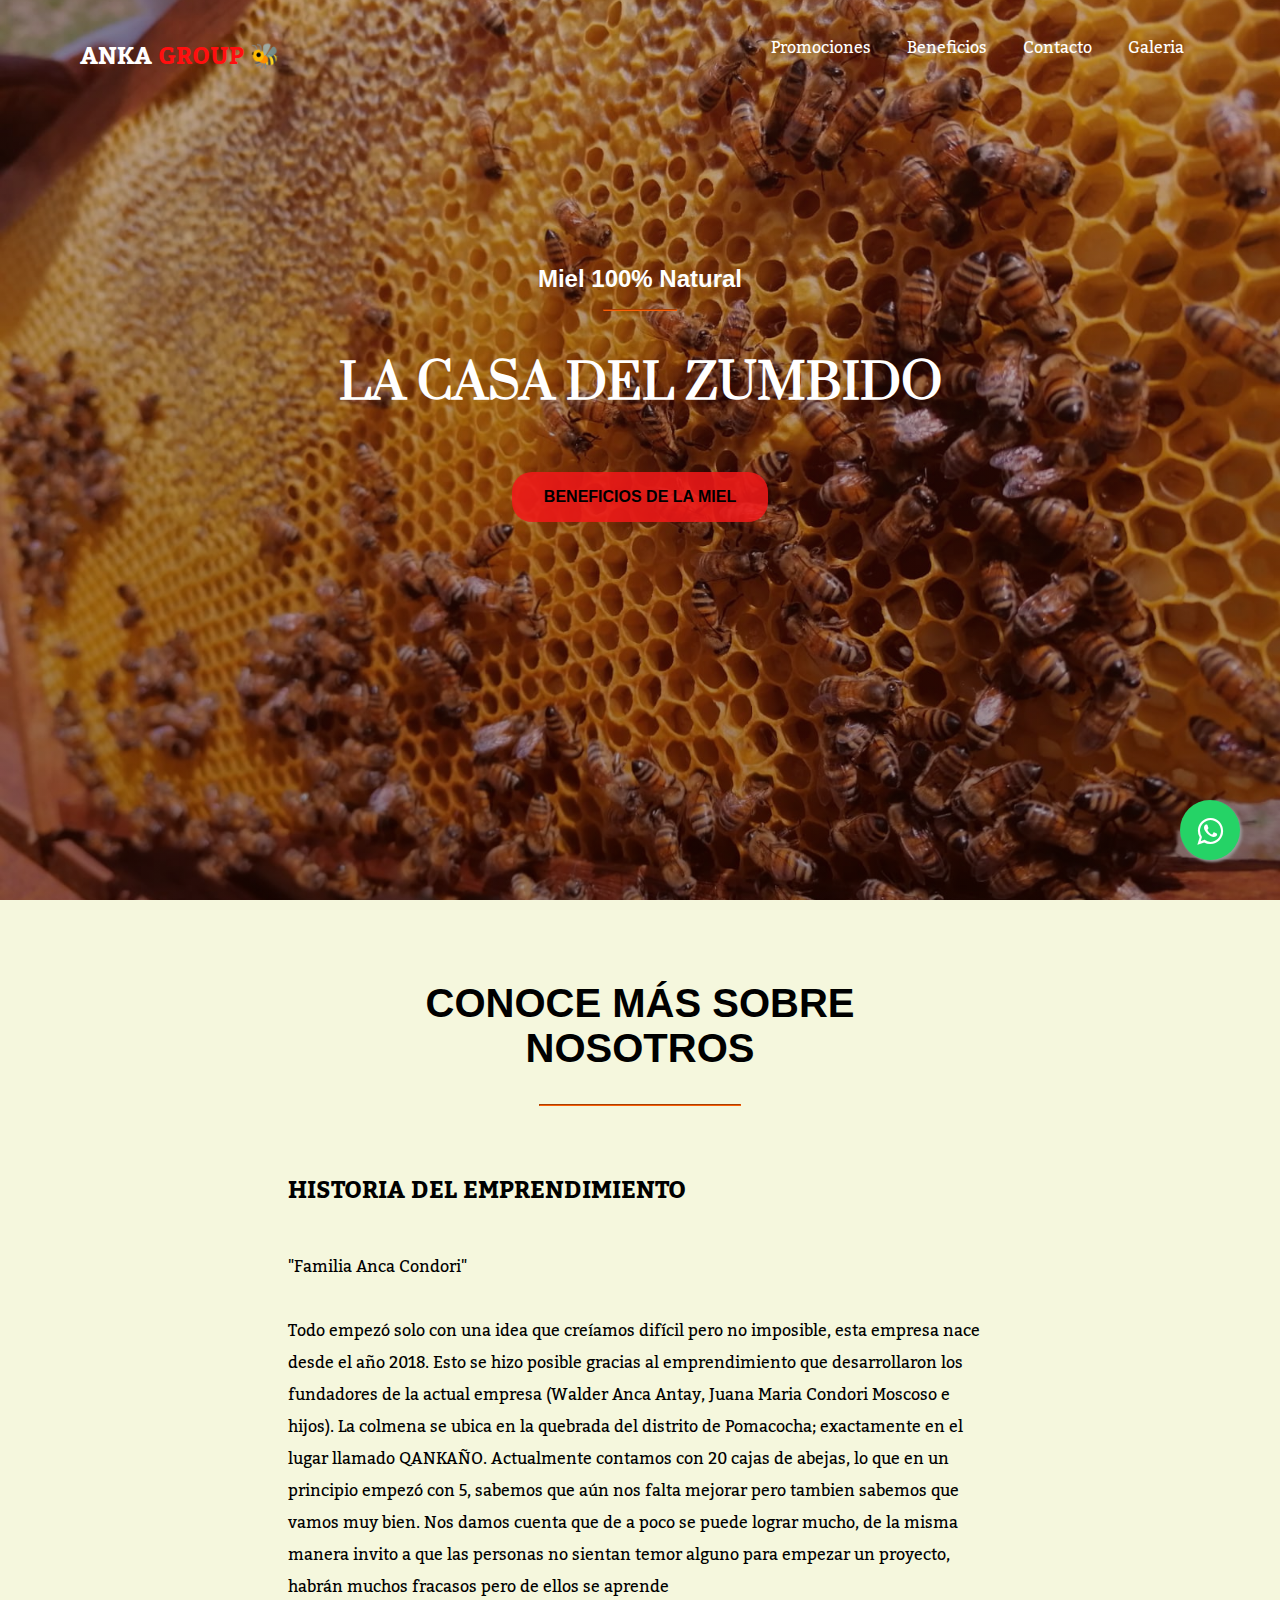
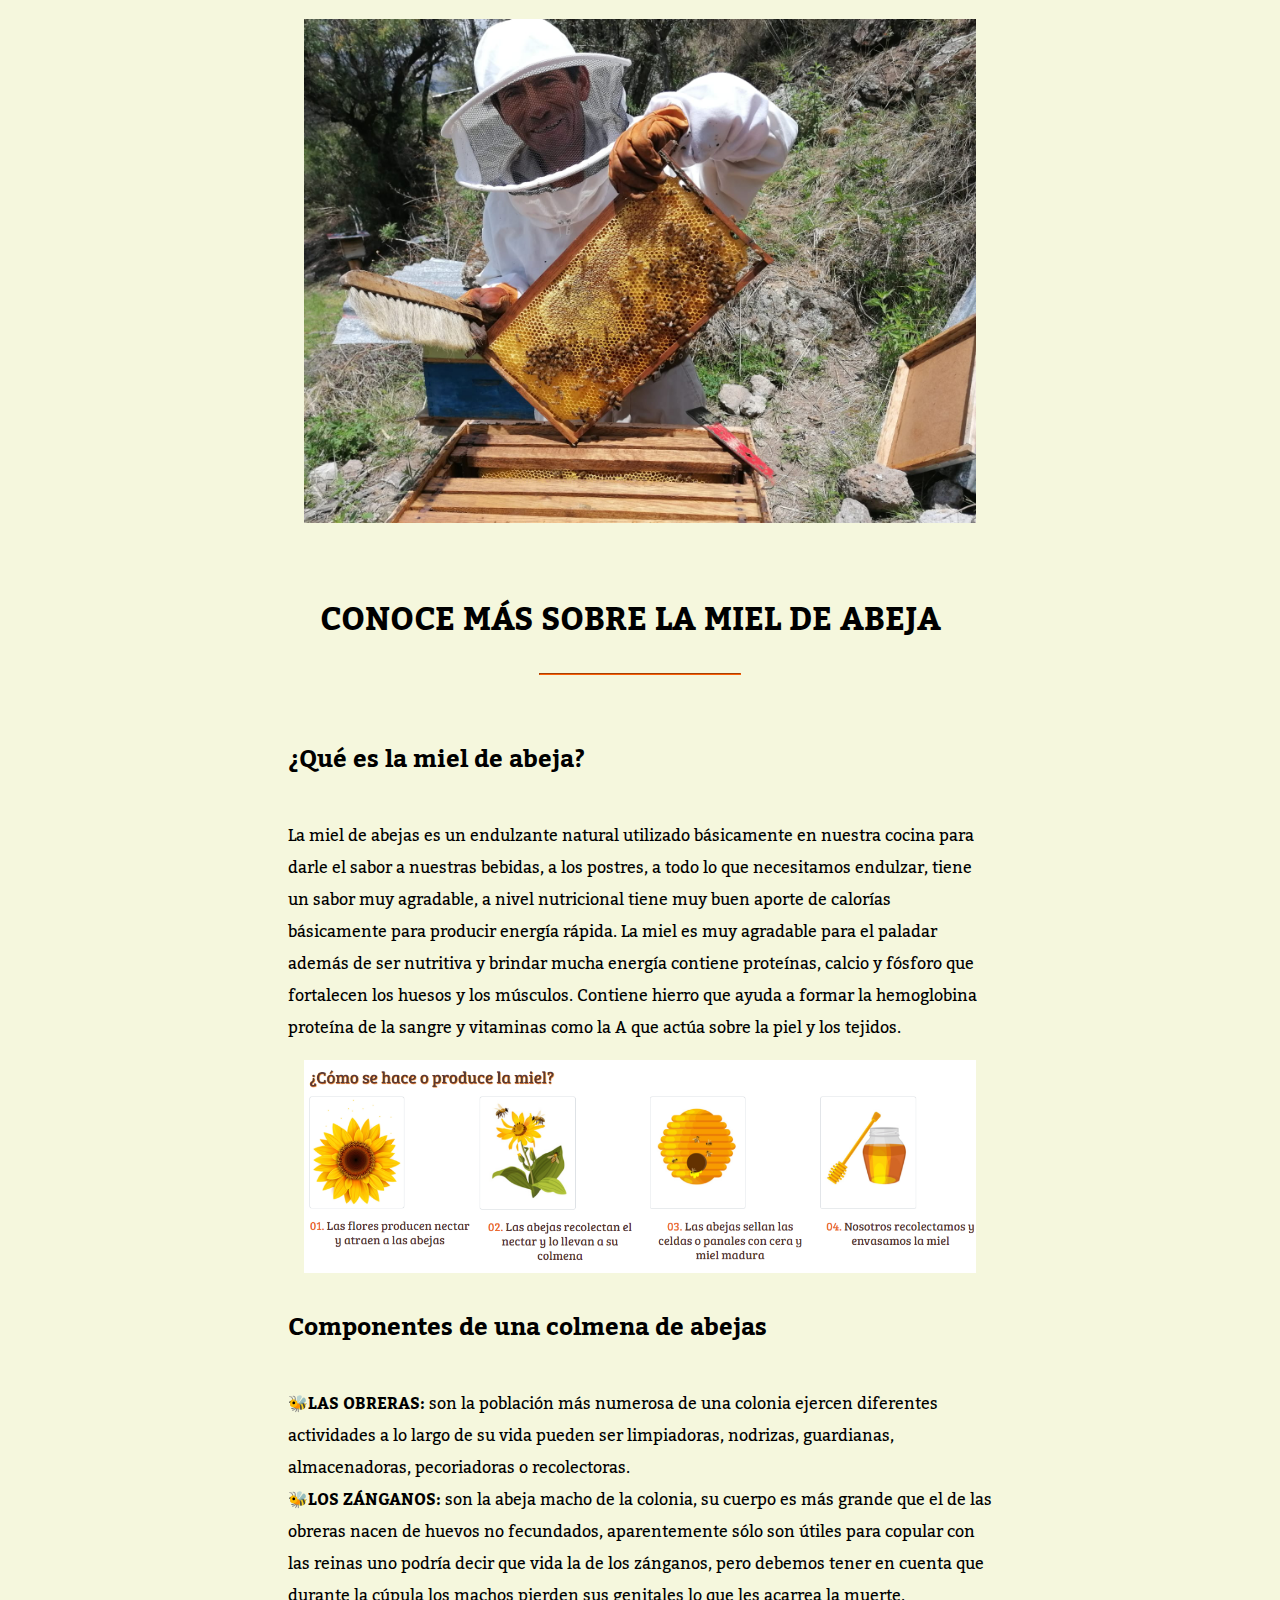
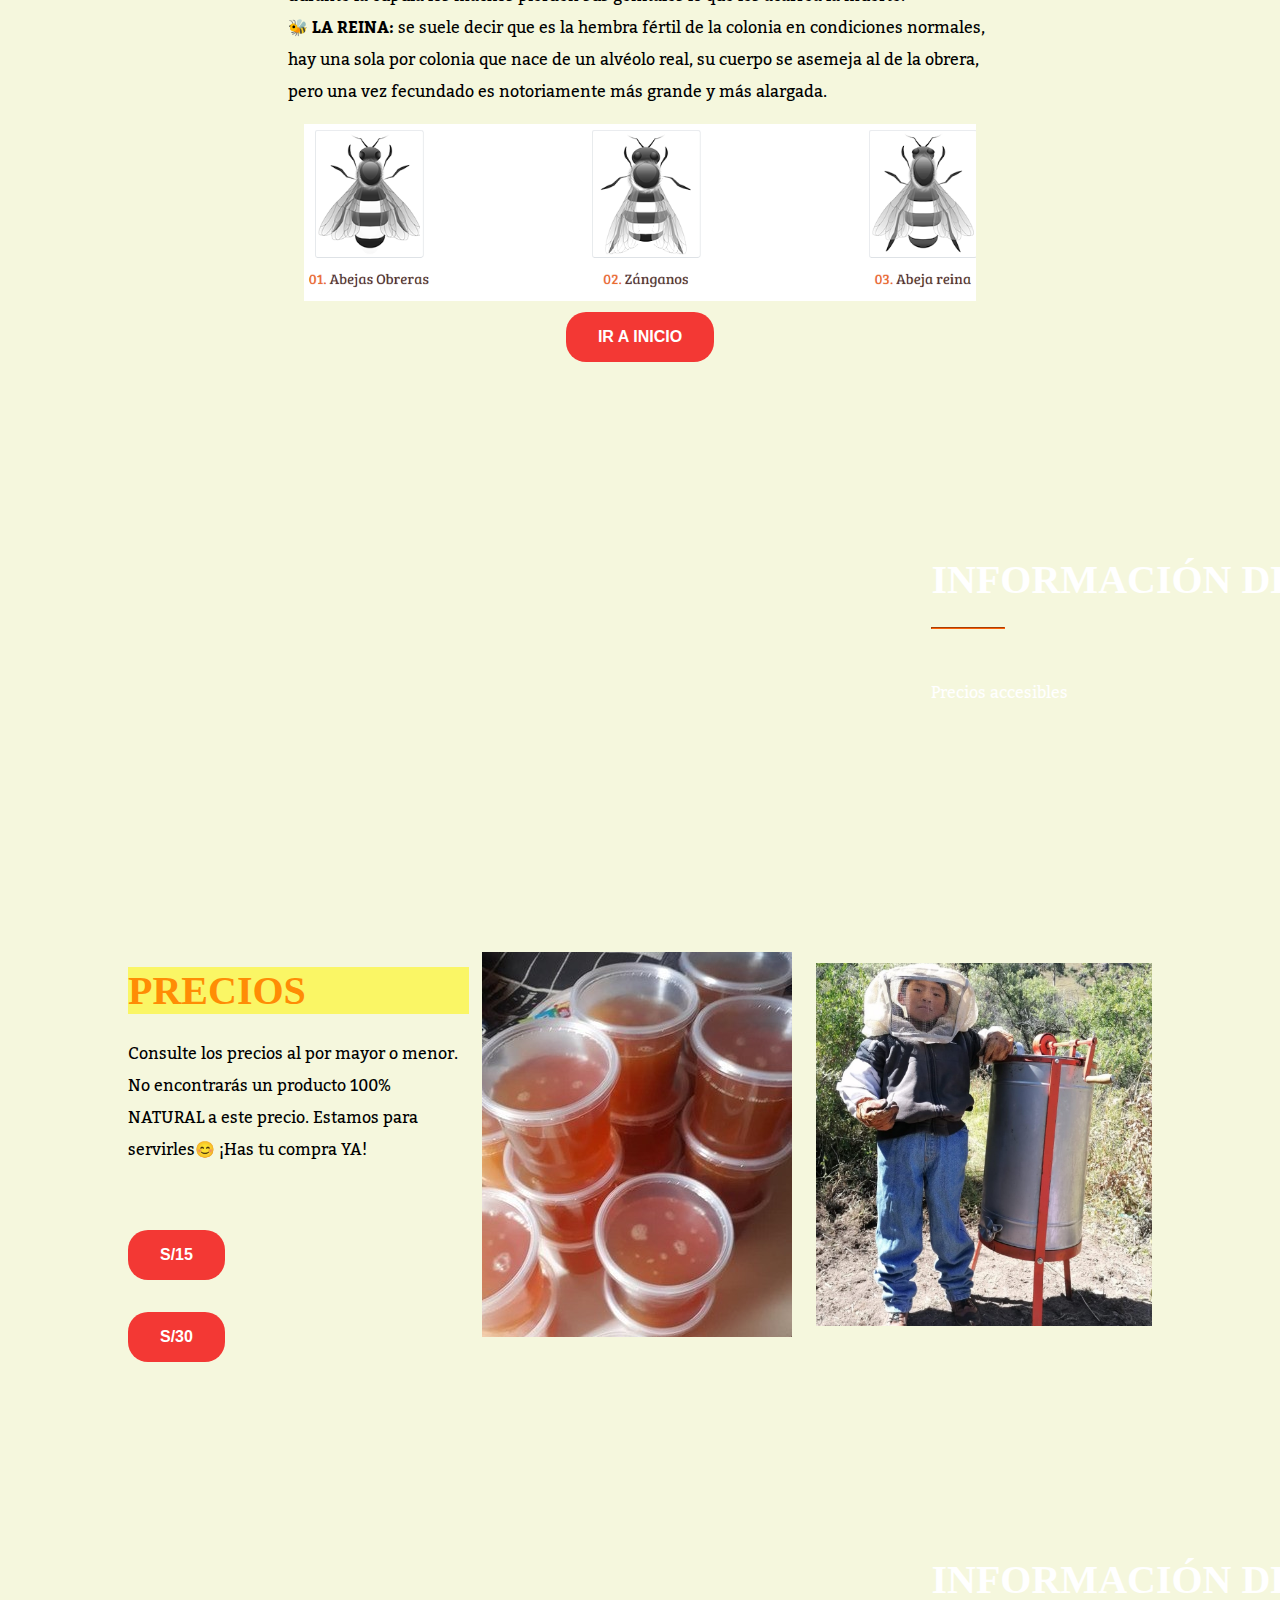
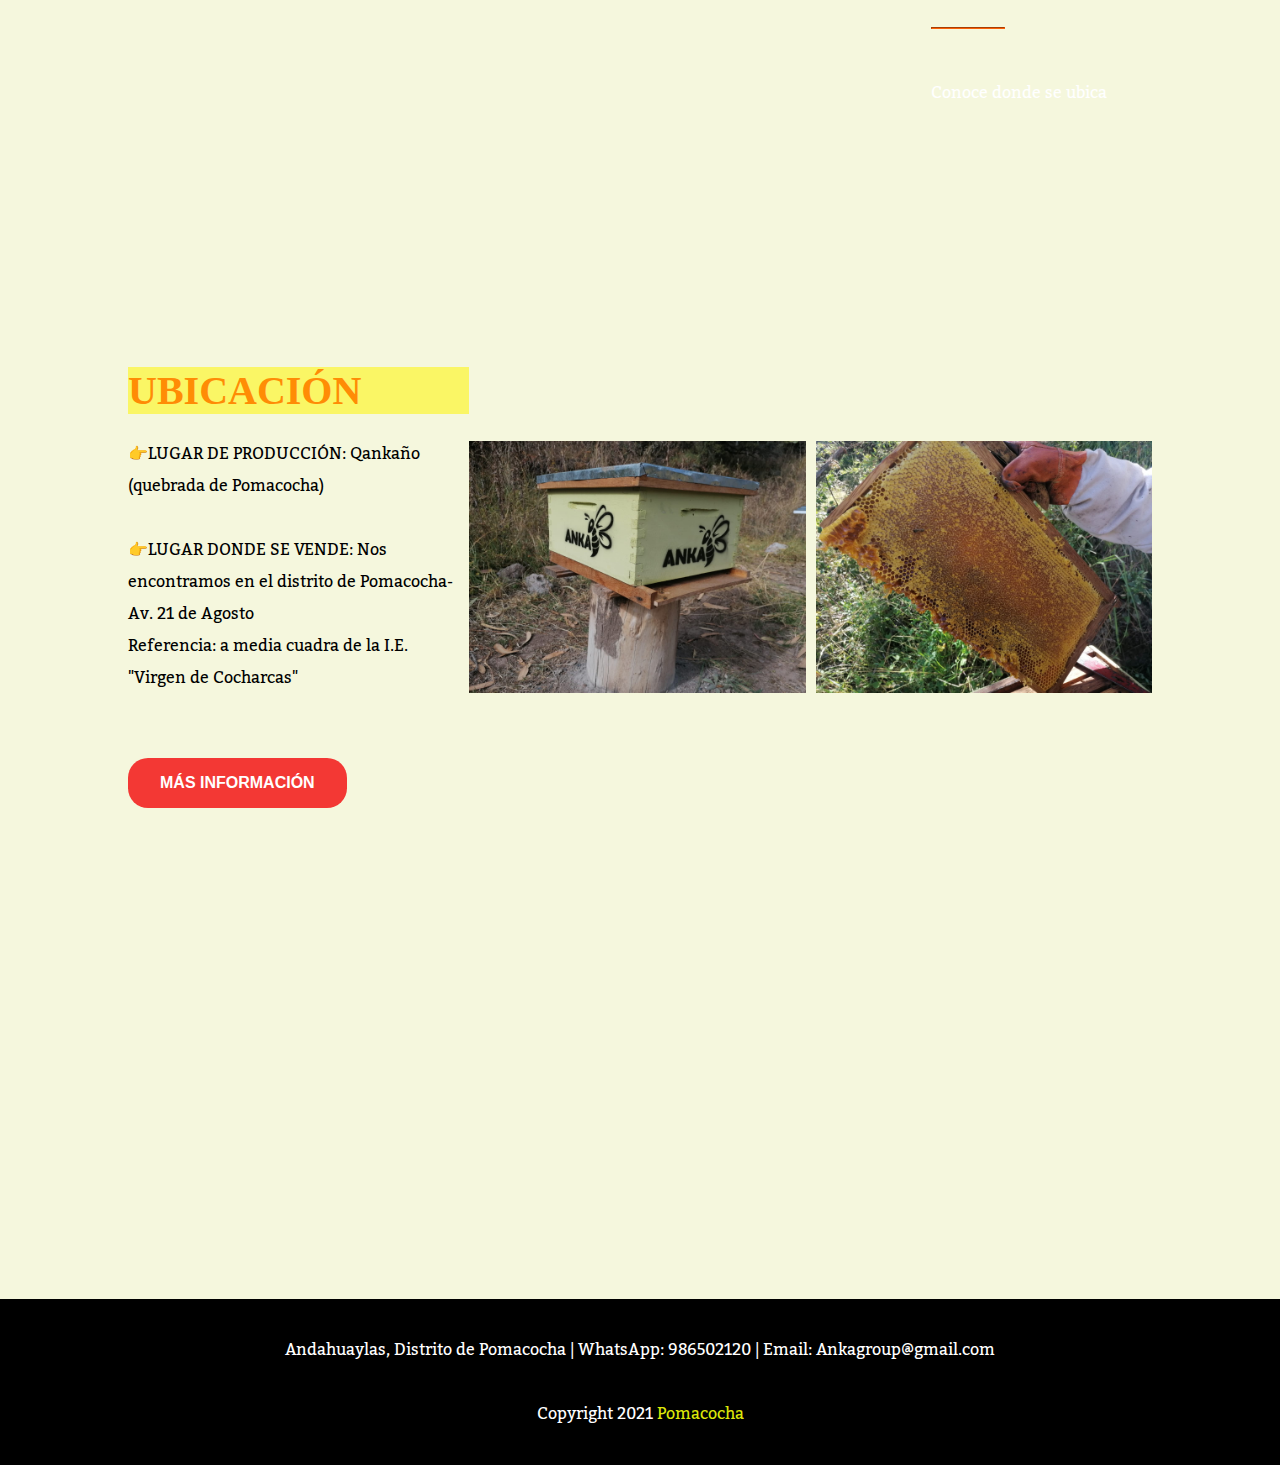
<file: index.html>
<!DOCTYPE html>
<html lang="es">
<head>
    <meta charset="UTF-8">
    <meta name="viewport" content="width=device-width, initial-scale=1.0">


    <link rel="preconnect" href="https://fonts.gstatic.com">
    <link href="https://fonts.googleapis.com/css2?family=Roboto+Slab:wght@100;400&display=swap" rel="stylesheet">
    <link rel="stylesheet" href="style.css">
    <title>ANKA GROUP</title>


    <title>Whatsapp-floating-button</title>



        <link rel="stylesheet" href="style.css">


</head>
<body>
             <div id="primera-seccion">
                   <div id="barra-navegacion">
                         <p id="logo">ANKA <span style="color:#ff0f0f;">GROUP 🐝 </span></p>
                         <nav>
                         <a href="Inicio.html">Promociones</a>
                         <a href="Servicios.html">Beneficios</a>
                         <a href="Contactos.html">Contacto</a>
                        <a href="Galeria.html">Galeria</a>
                         <link rel="preconnect" href="https://fonts.gstatic.com">
                        <link href="https://fonts.googleapis.com/css2?family=Kadwa&display=swap" rel="stylesheet">
                         </nav>

                   </div>


                 <div id="primera-seccion-contenido">
                     <p> Miel 100% natural </p>
                     <hr>
                     <h1>La Casa del Zumbido</h1>
                     <a href="Servicios.html" style="color:rgb(0, 0, 0);" class="btn-rojo">Beneficios de la miel</a>
                     <link rel="preconnect" href="https://fonts.gstatic.com">
                     <link href="https://fonts.googleapis.com/css2?family=Prata&display=swap" rel="stylesheet">
                 </div>

            </div>

            <!--CODIGO TERCERA SECCION-->

            <div id="tercera-seccion">
                     <div id="titulo">
                         <h2>CONOCE MÁS SOBRE NOSOTROS</h2>

                         <hr>
                     </div>
                     <div id="container-tercera-seccion">

                            <h2>HISTORIA DEL EMPRENDIMIENTO</h2>
                             <p>"Familia Anca Condori"</p>
                             <p>Todo empezó solo con una idea que creíamos difícil pero no imposible, esta empresa nace desde el año 2018.
                               Esto se hizo posible gracias al emprendimiento que desarrollaron los fundadores de la actual empresa (Walder
                               Anca Antay, Juana Maria Condori Moscoso e hijos).
                               La colmena se ubica en la quebrada del distrito de Pomacocha; exactamente en el lugar llamado QANKAÑO.
                               Actualmente contamos con 20 cajas de abejas, lo que en un principio empezó con 5, sabemos que aún nos falta
                               mejorar pero tambien sabemos que vamos muy bien.
                               Nos damos cuenta que de a poco se puede lograr mucho, de la misma manera invito a que las personas no sientan
                               temor alguno para empezar un proyecto, habrán muchos fracasos pero de ellos se aprende  </p>

                             <div class="img-tercera">
                                  <img src="./media/tercera_seccion/img-tercera1.jpeg" alt="">
                             </div>
                             <div id="titulo">
                                 <h1>CONOCE MÁS SOBRE LA MIEL DE ABEJA</h1>

                                 <hr>
                             </div>
                             <h2>¿Qué es la miel de abeja?</h2>
                             <p>La miel de abejas es un endulzante natural utilizado básicamente en nuestra cocina para darle el sabor a nuestras bebidas, a los postres, a todo lo que necesitamos endulzar, tiene un sabor muy agradable, a nivel nutricional tiene muy buen aporte de calorías básicamente para producir energía rápida.

                               La miel es muy agradable para el paladar además de ser nutritiva y brindar mucha energía contiene proteínas, calcio y fósforo que fortalecen los huesos y los músculos.

                               Contiene hierro que ayuda a formar la hemoglobina proteína de la sangre y vitaminas como la A que actúa sobre la piel y los tejidos.</p>
                               <div class="img-tercera">
                                  <img src="./media/tercera_seccion/img-tercera2.png" alt="">
                               </div>
                               <h2>Componentes de una colmena de abejas</h2>

                                <p>🐝<b>LAS OBRERAS:</b> son la población más numerosa de una colonia ejercen diferentes actividades a lo largo de su vida pueden ser limpiadoras, nodrizas, guardianas, almacenadoras, pecoriadoras o recolectoras. <br>

                                🐝<b>LOS ZÁNGANOS:</b> son la abeja macho de la colonia, su cuerpo es más grande que el de las obreras nacen de huevos no fecundados, aparentemente sólo son útiles para copular con las reinas uno podría decir que vida la de los zánganos, pero debemos tener en cuenta que durante la cúpula los machos pierden sus genitales lo que les acarrea la muerte.<br>

                                🐝 <b> LA REINA:</b> se suele decir que es la hembra fértil de la colonia en condiciones normales, hay una sola por colonia que nace de un alvéolo real, su cuerpo se asemeja al de la obrera, pero una vez fecundado es notoriamente más grande y más alargada.</p>
                                <div class="img-tercera">
                                  <img src="./media/tercera_seccion/img-tercera3.png" alt="">
                                </div>
                             <a href="#" class="btn-rojo">Ir a Inicio</a>
                     </div>

            </div>

            <!--CODIGO CUARTA SECCION-->

            <div id="cuarta-seccion">
                <div id="contenedor">
                    <div id="cuarta-seccion-izq" class="mitad"></div>
                    <div id="cuarta-seccion-der" class="mitad">
                        <h3>Información del Precio🐝</h3>
                        <hr>
                        <p>
                           Precios accesibles
                        </p>

                    </div>

                </div>

            </div>

            <!--CODIGO QUINTA SECCION-->

            <div id="quinta-seccion">
                 <div id="quinta-seccion-izquierda">
                     <h3>PRECIOS</h3>
                     <p>
                         Consulte los precios al por mayor o menor.
                         No encontrarás un producto 100% NATURAL a este precio.
                         Estamos para servirles😊
                         ¡Has tu compra YA!
                     </p>
                     <a href="compra realizada.html" class="btn-rojo">s/15</a>
                     <br>
                     <br>
                     <a href="compra realizada.html" class="btn-rojo">S/30</a>


                 </div>
                 <div id="quinta-seccion-derecha">
                     <img src="./media/quinta_seccion/img-quinta1.jpg" alt="">
                      <img src="./media/quinta_seccion/img-quinta2.jpeg" alt="">
                 </div>


            </div>


            <div id="cuarta-seccion">
                <div id="contenedor">
                    <div id="cuarta-seccion-izq" class="mitad"></div>
                    <div id="cuarta-seccion-der" class="mitad">
                        <h3>Información de la ubicación🐝</h3>
                        <hr>
                        <p>
                           Conoce donde se ubica
                        </p>

                    </div>

                </div>

            </div>

            <div id="quinta-seccion">
                 <div id="quinta-seccion-izquierda">
                     <h3>UBICACIÓN</h3>
                     <p>
                        👉LUGAR DE PRODUCCIÓN: Qankaño (quebrada de Pomacocha) <br>
                        <br>
                        👉LUGAR DONDE SE VENDE: Nos encontramos en el distrito de Pomacocha- Av. 21 de Agosto <br>
                         Referencia: a media cuadra de la I.E. "Virgen de Cocharcas"
                     </p>
                     <a href="Contactos.html" class="btn-rojo">Más información</a>

                 </div>

                 <div id="quinta-seccion-derecha">
                     <img src="./media/quinta_seccion/img-quinta3.jpeg" alt="">
                     <img src="./media/quinta_seccion/img-quinta4.jpeg" alt="">
                 </div>


            </div>
            <div class="">
<iframe src="https://www.google.com/maps/embed?pb=!1m18!1m12!1m3!1d3869.8647920708936!2d-73.59131283558528!3d-14.085157786987898!2m3!1f0!2f0!3f0!3m2!1i1024!2i768!4f13.1!3m3!1m2!1s0x911336274d876889%3A0x9d47ff79eefd8c22!2sDistrito%20de%20Pomacocha%2003610!5e0!3m2!1ses!2spe!4v1623882078132!5m2!1ses!2spe" width="1350" height="400" style="border:0;" allowfullscreen="" loading="lazy"></iframe>
            </div>

            <link rel="stylesheet" href="https://maxcdn.bootstrapcdn.com/font-awesome/4.5.0/css/font-awesome.min.css">
          <a href="https://wa.me/51986502120?text=Hola!%20quiero%20información%20sobre%20la%20miel%20de%20POMACOCHA%20." class="float" target="_blank">

          <i class="fa fa-whatsapp my-float"></i>
          </a>



            <!--CODIGO FOOTER-->

            <footer>
                <p> Andahuaylas, Distrito de Pomacocha | WhatsApp: 986502120  | Email: Ankagroup@gmail.com</p>
                <p>Copyright 2021 <span style="color:#dde809;"> Pomacocha</span></p>
            </footer>


           </body>
           </html>
</file>
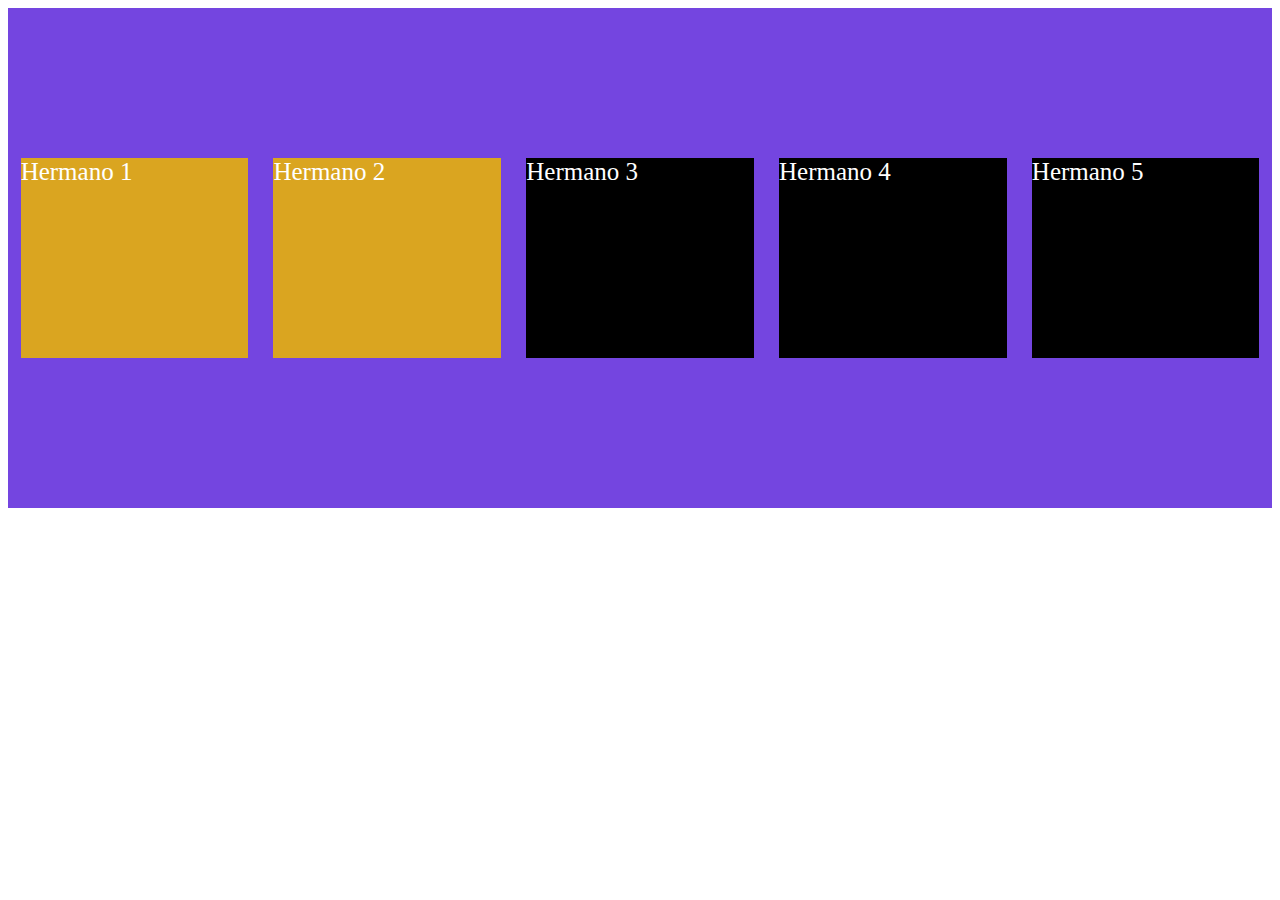
<file: Formulario de contacto/hermanos adyacentes/index.html>
<!DOCTYPE html>
<html lang="es"> 
<head>
    <meta charset="UTF-8" >
    <meta name="viewport" content="width=device-width, initial-scale=1.0">
    <title>Hermanos adyacentes</title>
    <link rel="stylesheet" href="estilos.css">
</head>
<body> 
    <div class="padre">
        <div class="hijo">Hermano 1</div>
        <div class="hijo">Hermano 2</div>
        <div class="hijo">Hermano 3</div>
        <div class="hijo">Hermano 4</div>
        <div class="hijo">Hermano 5</div>
    </div>
    
</body>
</html>
</file>
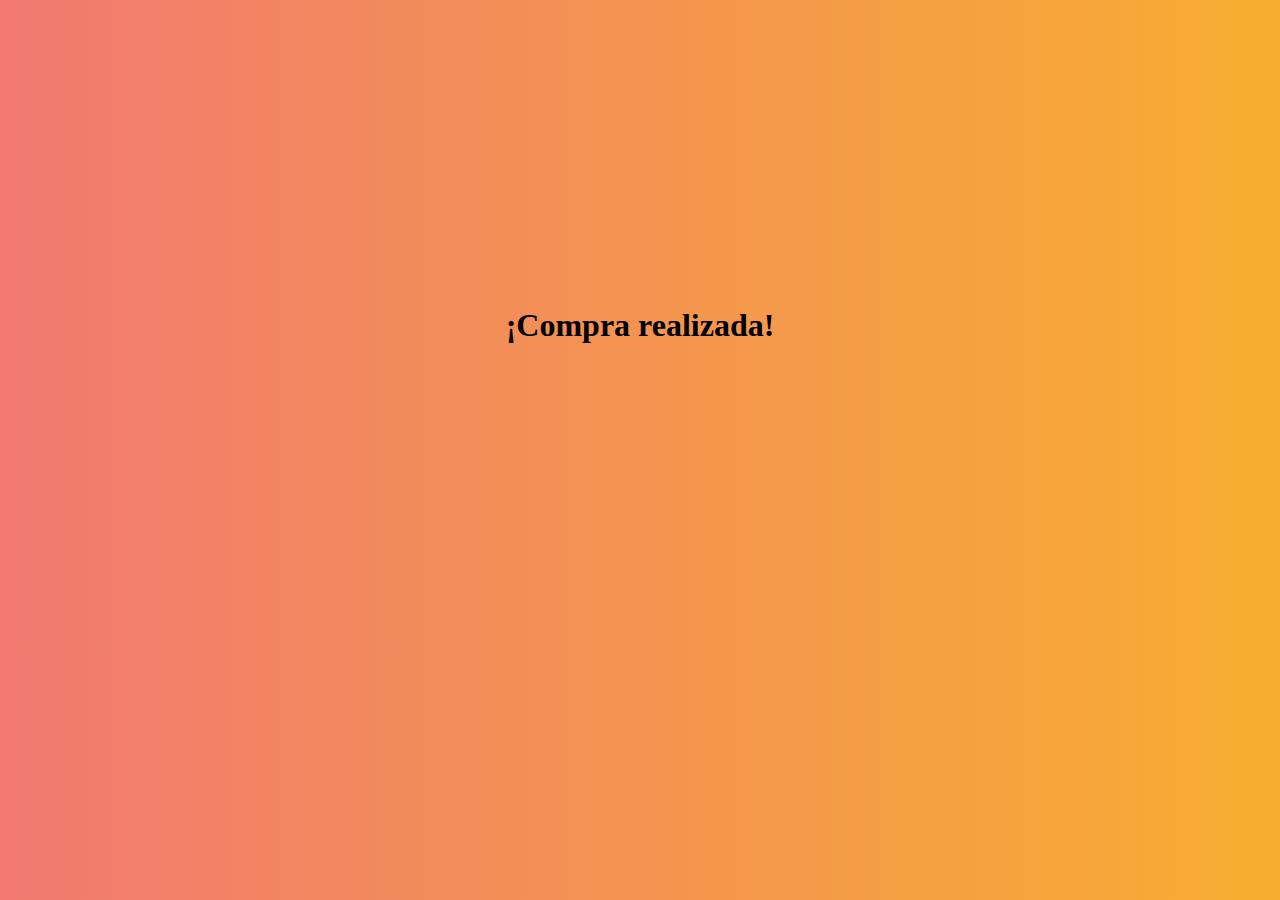
<file: compra realizada.html>
<!DOCTYPE html>
<html lang="es" dir="ltr">
  <head>
    <meta charset="utf-8">
    <title>Compra realizadas</title>
    <link rel="stylesheet" href="Inicio.css">
  </head>
  <body>
    <h1> ¡Compra realizada! </h1>
  </body>
</html>
</file>
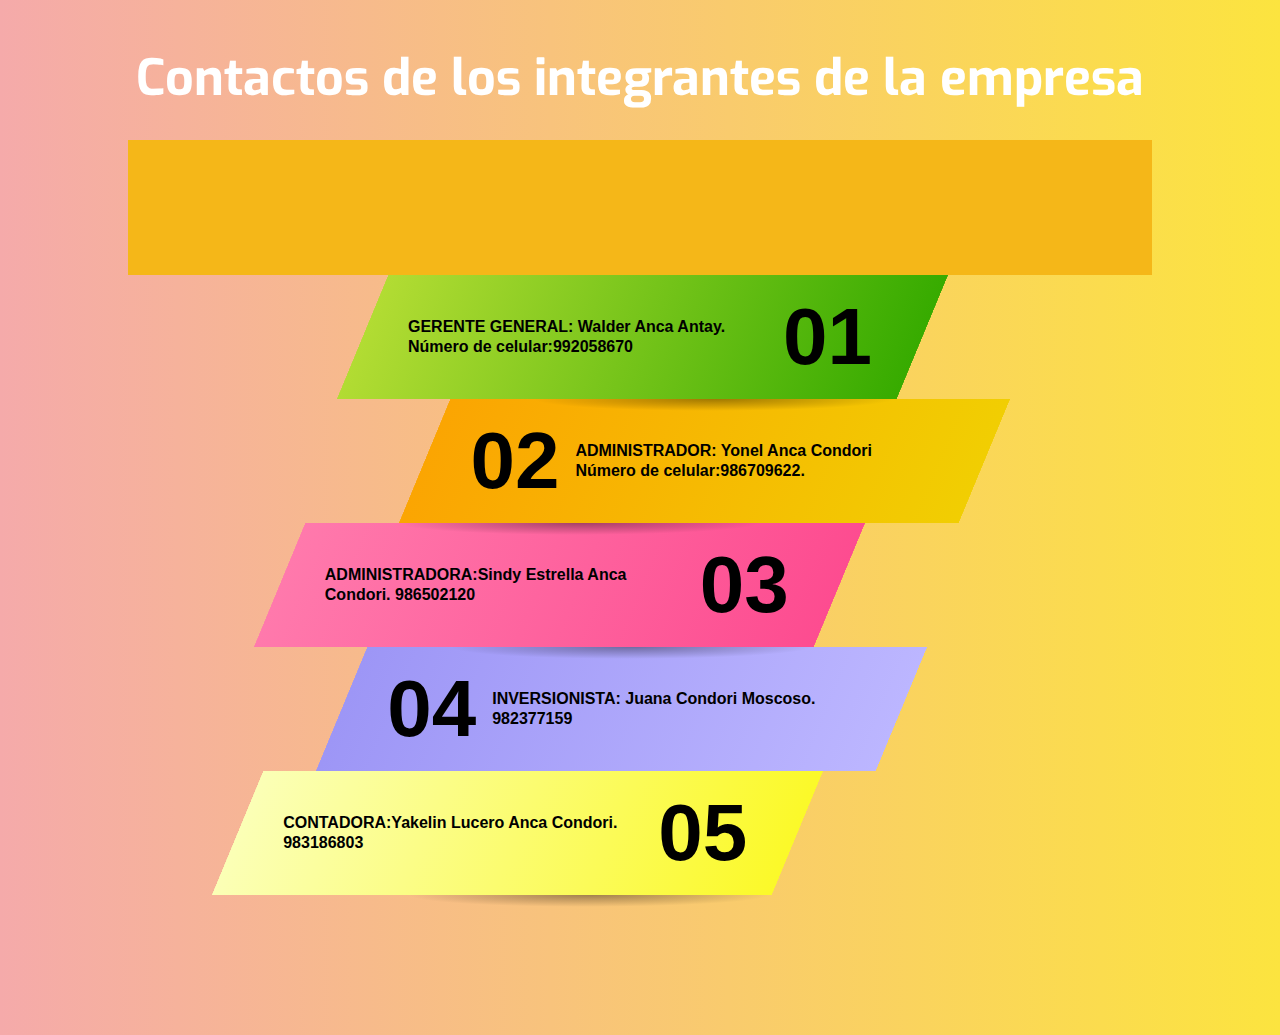
<file: Contactos.html>
<!doctype html>
<!--[if lte IE 9]>
<html lang="en" class="oldie">
<![endif]-->
<!--[if gt IE 9]><!-->
<html lang="en">
<!--<![endif]-->
<head>
  <meta charset="utf-8">
  <meta name="viewport" content="width=device-width, initial-scale=1">
  <title>Contactos</title>
  <link rel="stylesheet" media="all" href="Contactos.css" />
</head>
<body>
<div class="context">
        <h1>Contactos de los integrantes de la empresa</h1>

<a href="contactos.html" class="nav-link"></a>


</div>


<div class="area" >
            <ul class="circles">
                    <li></li>
                    <li></li>
                    <li></li>
                    <li></li>
                    <li></li>
                    <li></li>
                    <li></li>
                    <li></li>
                    <li></li>
                    <li></li>
            </ul>
    </div >
    <style>:root { --j: 0; --p: 1.5 }
      p:nth-child(2n) { --j: 1 }
    </style>
    <p style="--i: 0; --slist: #b2dc33,#37ab00;">GERENTE GENERAL: Walder Anca Antay.
                                                 Número de celular:992058670</p>
    <p style="--i: 1; --slist: #f1ce02,#fba502;">ADMINISTRADOR: Yonel Anca Condori
                                                 Número de celular:986709622.</p>
    <p style="--i: 2; --slist: #ff79ac,#fd4c90;">ADMINISTRADORA:Sindy Estrella Anca Condori.
                                                 986502120</p>

    <p style="--i: 3; --slist: #bcb6ff,#9d96f6;">INVERSIONISTA: Juana Condori Moscoso.
                                                 982377159</p>

    <p style="--i: 3; --slist: #fbffb6,#fbf929;">CONTADORA:Yakelin Lucero Anca Condori.
                                                983186803</p>

</body>
</html>
</file>
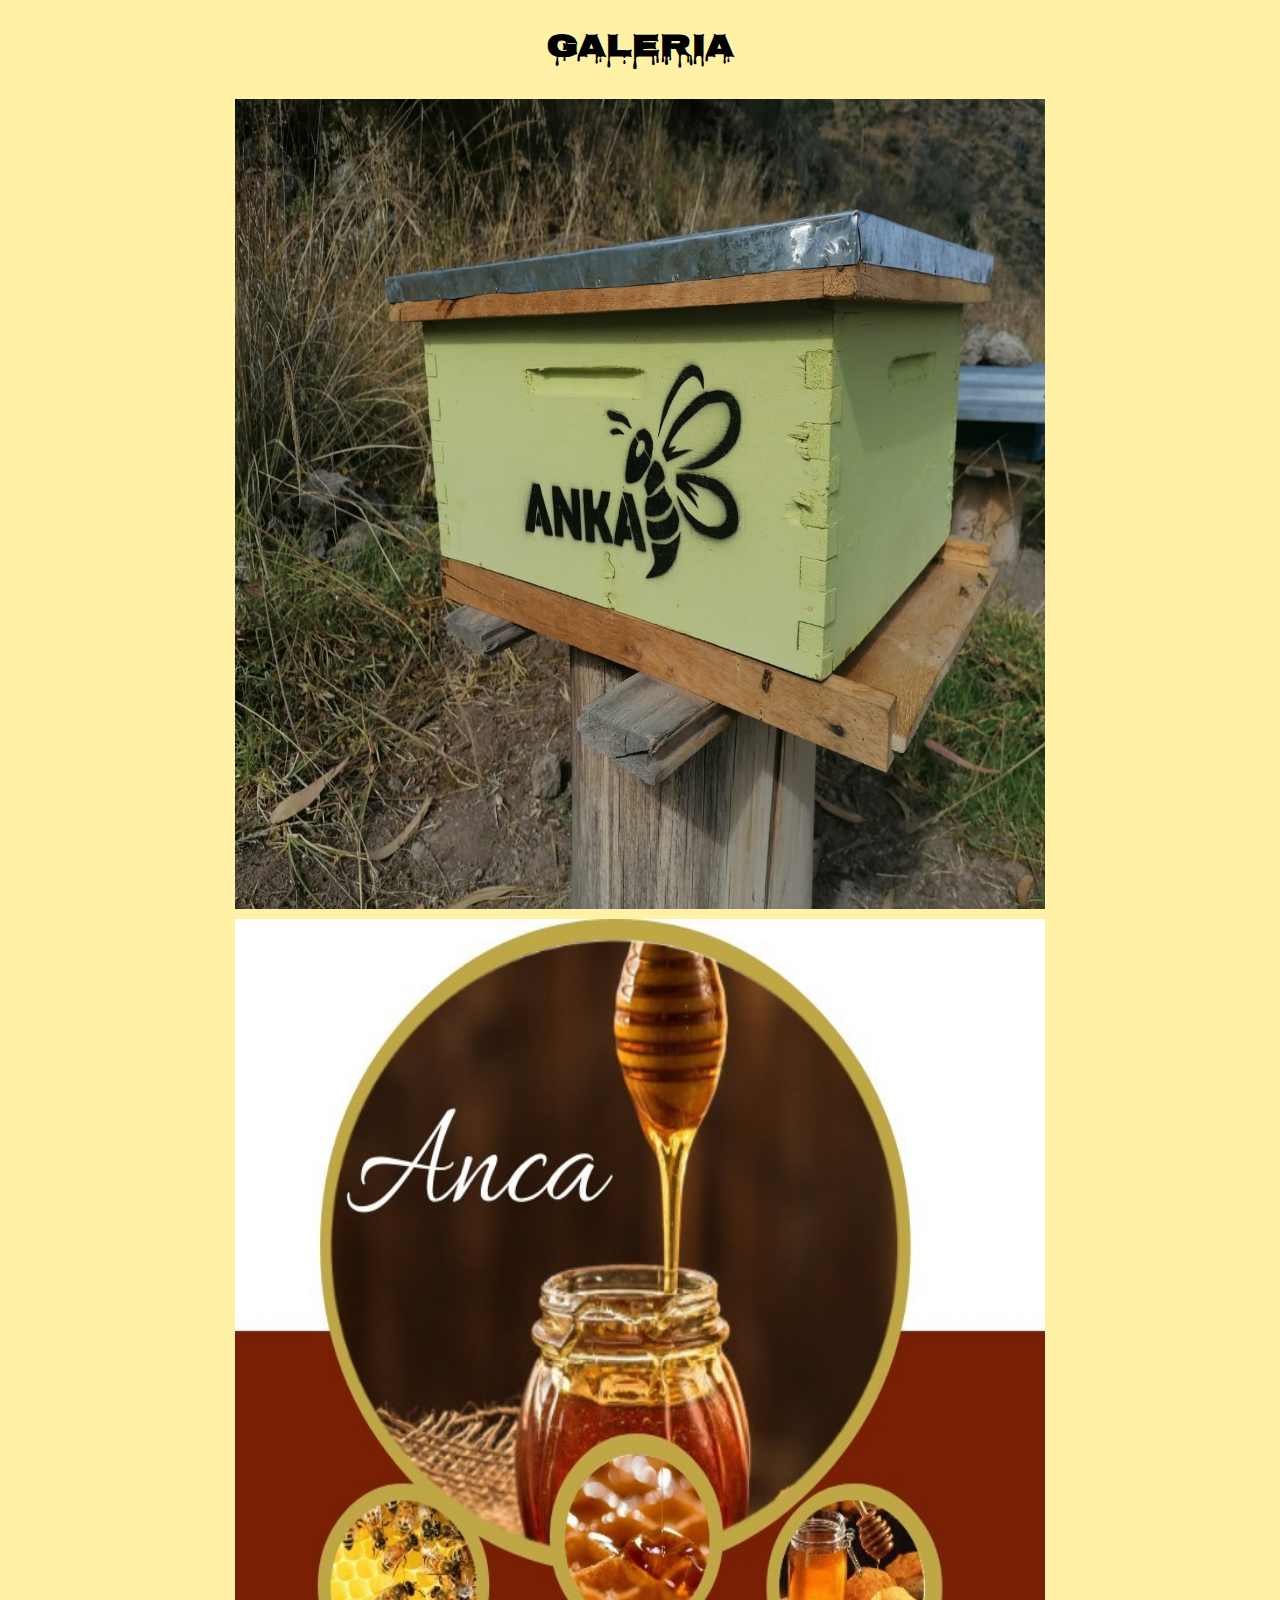
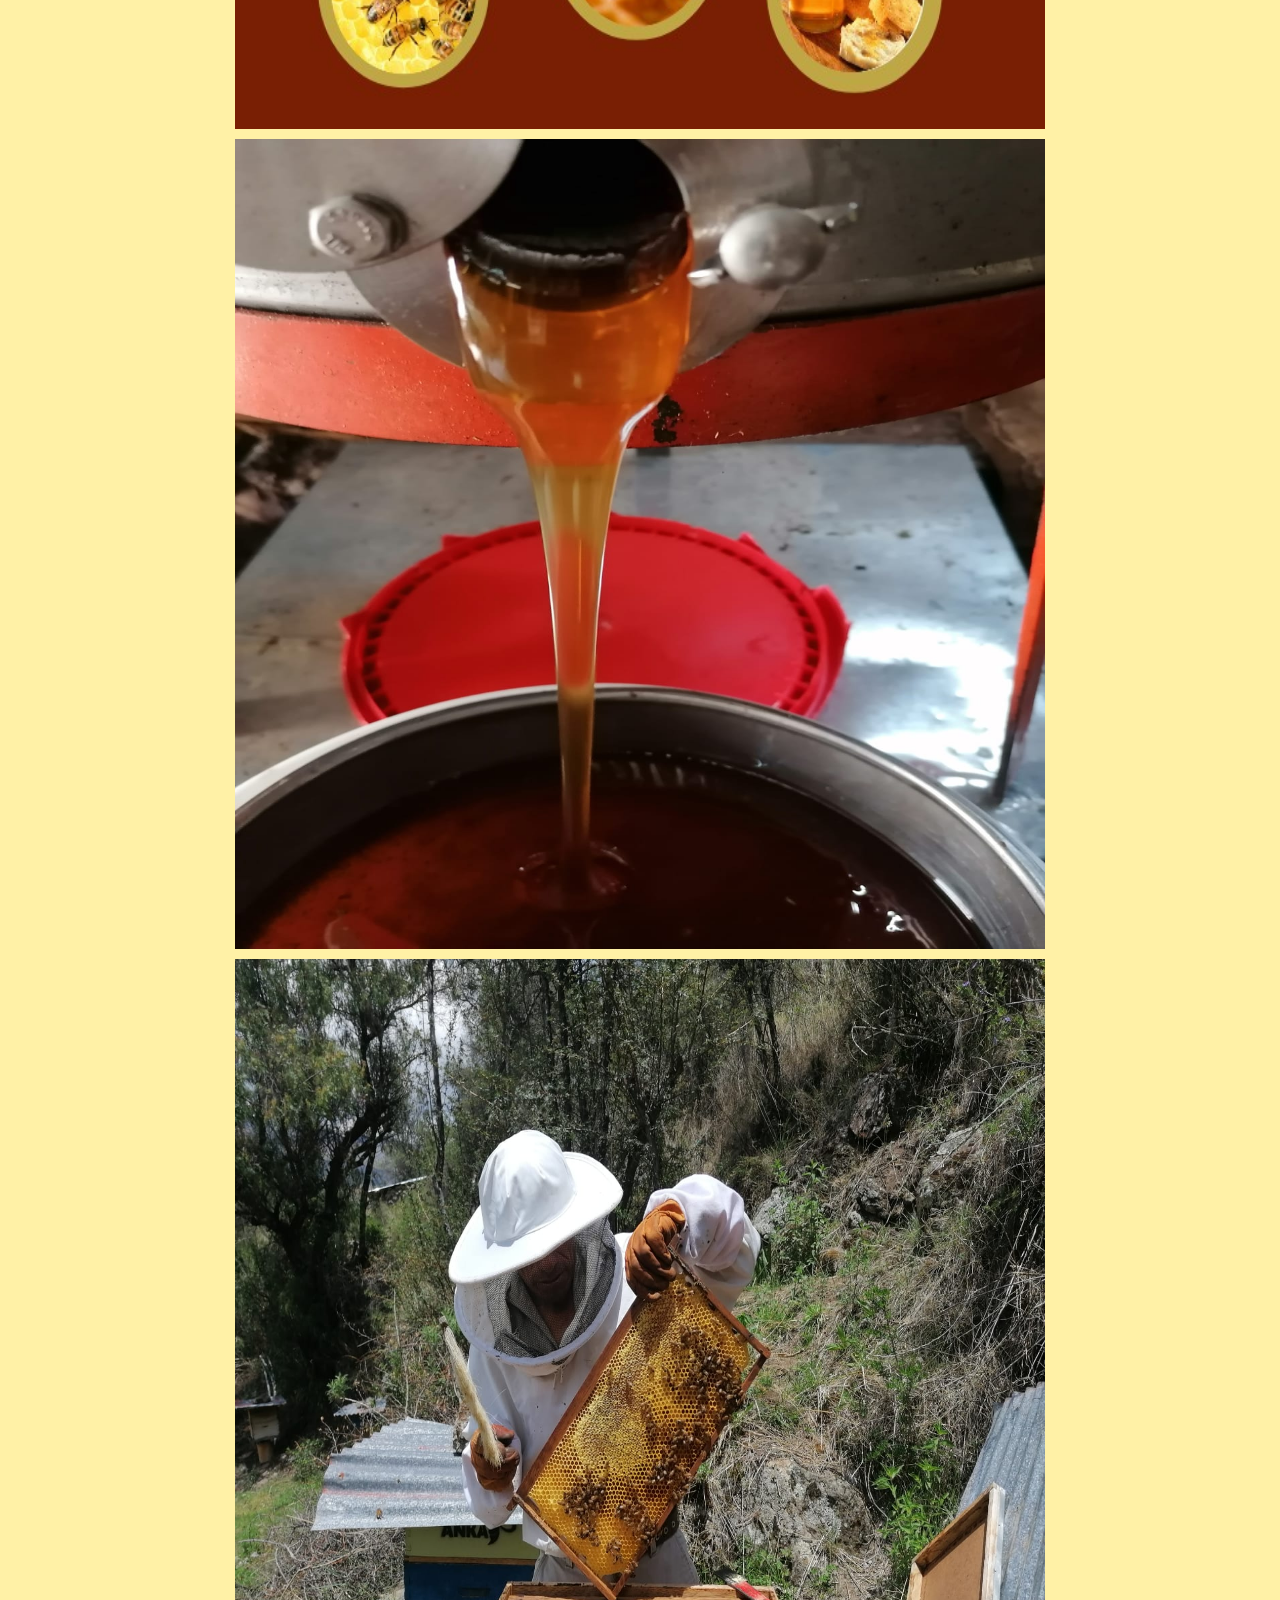
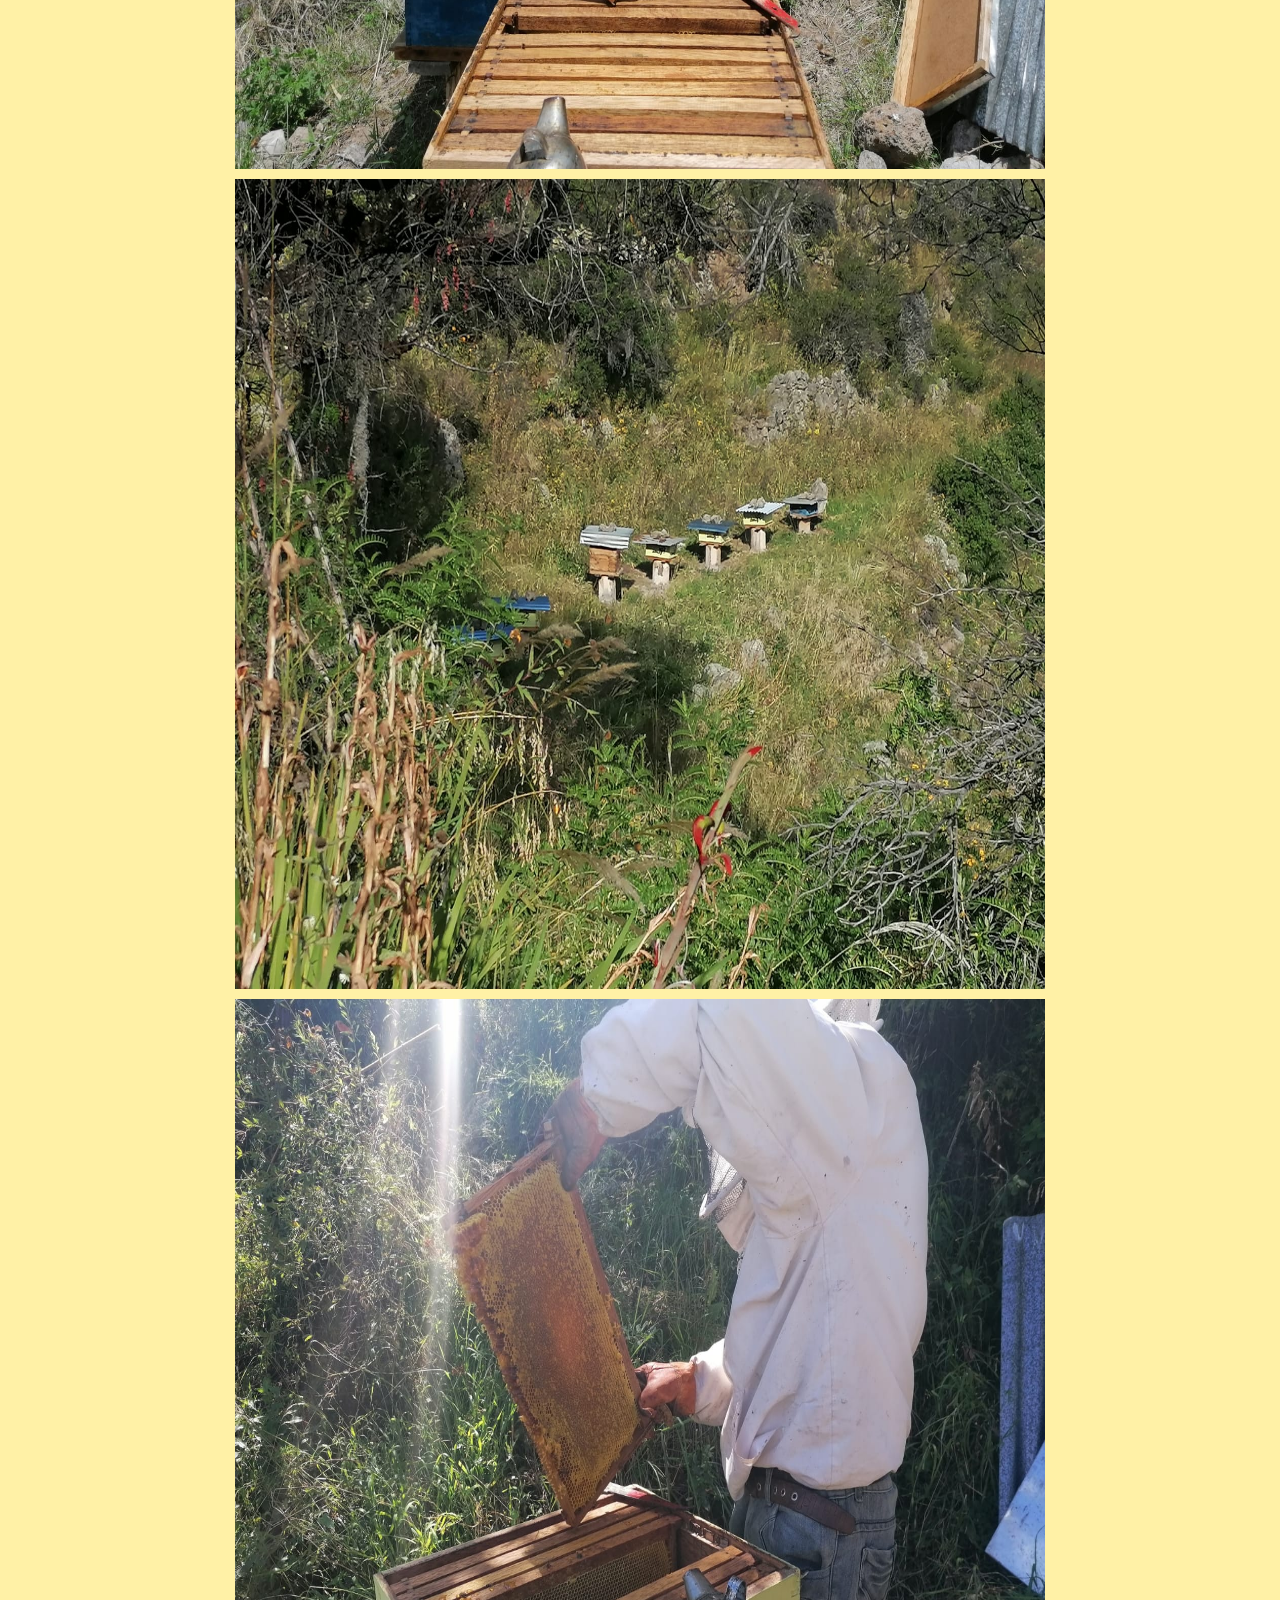
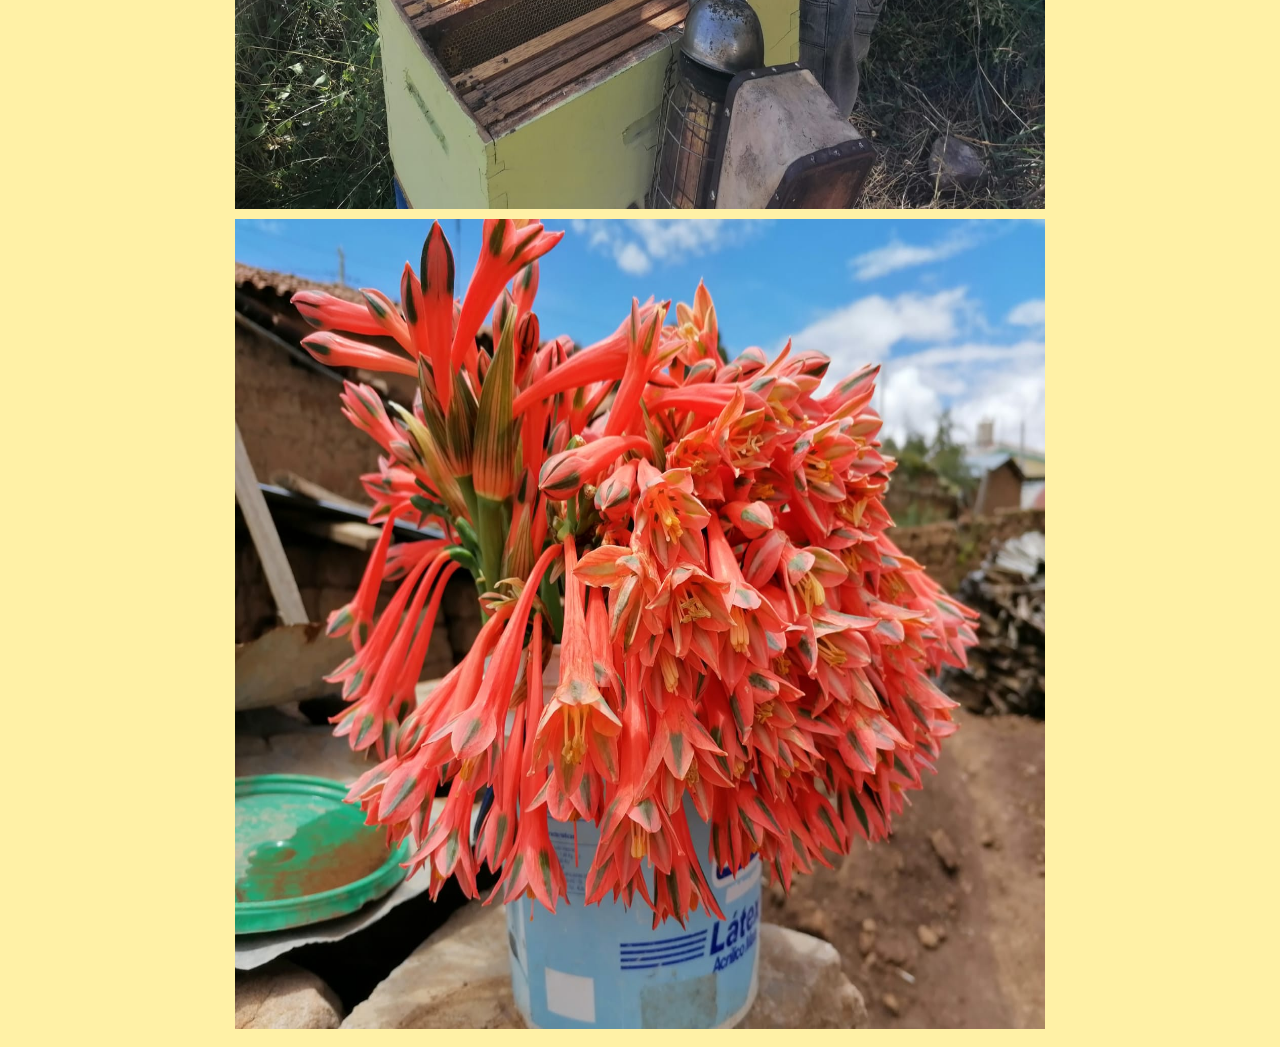
<file: Galeria.html>
<!DOCTYPE html>
<html lang="es" dir="ltr">
  <head>
    <meta charset="utf-8">
    <title>FOTOS</title>
  </head>
  <body>
 <h1>GALERIA </h1>
 <link rel="preconnect" href="https://fonts.gstatic.com">
 <link href="https://fonts.googleapis.com/css2?family=Nosifer&display=swap" rel="stylesheet">


<link rel="stylesheet" href="Galeria.css">
 <div class="img-galeria-derecha" align="center">
   <img src="./media/Galeria/img-galeria1.jpeg" alt="">
 </div>

 <div class="img-galeria-derecha" align="center">
   <img src="./media/Galeria/img-galeria2.jpg" alt="">
 </div>

 <div class="img-galeria-derecha" align="center">
   <img src="./media/Galeria/img-galeria3.jpeg" alt="">

 </div>

 <div class="img-galeria-derecha " align="center">
   <img src="./media/Galeria/img-galeria4.jpeg" alt="">
 </div>

 <div class="img-galeria-izquierda" align="center" >
   <img src="./media/Galeria/img-galeria5.jpeg" alt="">

 </div>

 <div class="img-galeria-izquierda" align="center">
   <img src="./media/Galeria/img-galeria6.jpeg" alt="">
 </div>

 <div class="img-galeria-izquierda" align="center">
   <img src="./media/Galeria/img-galeria7.jpeg" alt="">
 </div>

  </body>
</html>
</file>
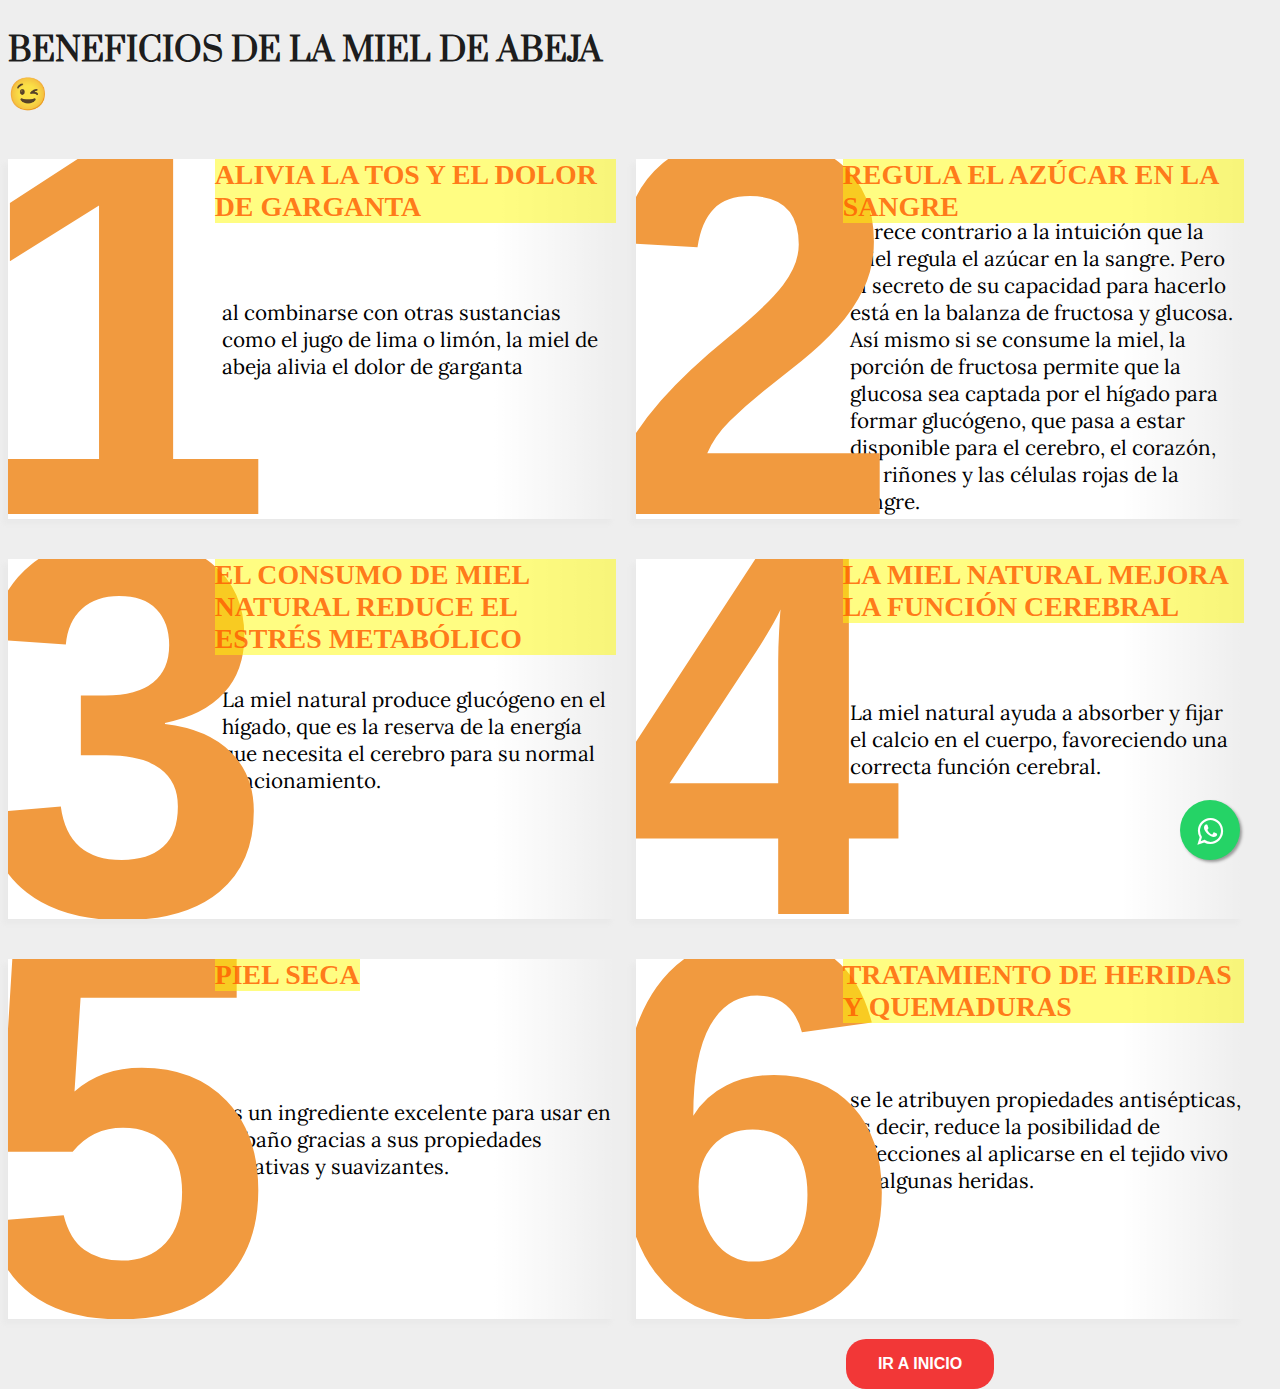
<file: Servicios.html>
<!DOCTYPE html>
<html lang="es" dir="ltr">
  <head>
    <meta charset="utf-8">
    <title>Beneficios</title>
    <link rel="stylesheet" href="Servicios.css">
  </head>
  <body>

    <h1>BENEFICIOS DE LA MIEL DE ABEJA😉 </h1>
    <link rel="preconnect" href="https://fonts.gstatic.com">
    <link href="https://fonts.googleapis.com/css2?family=Prata&display=swap" rel="stylesheet">
    <br>
    <dl>
      <dt>Alivia la tos y el dolor de garganta</dt>
      <dd>al combinarse con otras sustancias como el jugo de lima o limón, la miel de abeja alivia el dolor de garganta</dd>
    </dl>
    <dl>
      <dt>Regula el azúcar en la sangre</dt>
      <dd> <br> <br> Parece contrario a la intuición que la miel regula el azúcar en la sangre. Pero el secreto de su capacidad para hacerlo está en la balanza de fructosa y glucosa.
      Así mismo si se consume la miel, la porción de fructosa permite que la glucosa sea captada por el hígado para formar glucógeno, que pasa a estar disponible para el cerebro, el corazón, los riñones y las células rojas de la sangre.</dd>
    </dl>
    <dl>
      <dt>El consumo de miel natural reduce el estrés metabólico</dt>
      <dd>La miel natural produce glucógeno en el hígado, que es la reserva de la energía que necesita el cerebro para su normal funcionamiento.</dd>
    </dl>
    <dl>
      <dt>La miel natural mejora la función cerebral</dt>
      <dd>La miel natural ayuda a absorber y fijar el calcio en el cuerpo, favoreciendo una correcta función cerebral.</dd>
    </dl>
    <dl>
      <dt>Piel seca</dt>
      <dd>es un ingrediente excelente para usar en el baño gracias a sus propiedades curativas y suavizantes.</dd>
    </dl>
    <dl>
      <dt>Tratamiento de heridas y quemaduras</dt>
      <dd>se le atribuyen propiedades antisépticas, es decir, reduce la posibilidad de infecciones al aplicarse en el tejido vivo en algunas heridas.</dd>
    </dl>

    <link rel="preconnect" href="https://fonts.gstatic.com">
    <link href="https://fonts.googleapis.com/css2?family=Lora&display=swap" rel="stylesheet">
<br><br>
<a href="index.html" class="btn-rojo">Ir a INICIO</a>
<link rel="stylesheet" href="https://maxcdn.bootstrapcdn.com/font-awesome/4.5.0/css/font-awesome.min.css">
<a href="https://wa.me/51986502120?text=Hola!%20quiero%20información%20sobre%20la%20miel%20de%20POMACOCHA%20." class="float" target="_blank">

<i class="fa fa-whatsapp my-float"></i>
</a>


  </body>
</html>
</file>
<file: style.css>
body{
    box-sizing: border-box;
    margin:0;
    padding:0;
    height:100vh;
    font-family: 'Kadwa';
    color:rgb(0, 0, 0);
    background-color: rgb(245, 247, 221);
}

/* dar estilo a las clases*/

.btn-rojo{
    text-decoration: none;
    color: white;
    font: 0.8rem;
    font-family: 'Verdana', Geneva, Tahoma, sans-serif;
    background-color:rgba(242, 24, 24, 0.86);
    border-radius: 20px;
    font-weight: 700;
    text-transform:uppercase;
    padding: 1rem 2rem;
    display: inline-block;
    align-self: center;
}

.frase{

  text-align:center;
}

/*Aqui iniciamos con las secciones*/

#primera-seccion{

    background: linear-gradient(rgb(68, 13, 13, 0.35),rgb(38, 2, 2,0.446)), url(./media/fondos/primera_seccion/fondo-primera.jpeg) no-repeat center/cover;
    background-attachment: fixed;
    height: 100vh;
    color:white;
}

#barra-navegacion{
    display:flex;
    flex-direction:row;
    justify-content:space-between;
    margin:auto 5rem;
    padding-top: 2rem;
    padding-bottom: 2rem;


}

#logo{

    margin:0;
    text-transform: uppercase;
    font-weight: 700;
    font-stretch: wider;
    font-size: 24px;	
}

nav > a{
   text-decoration: none;
   color: white;
   padding-left: 1rem;
   padding-right: 1rem;

}

nav > a:hover{
    color: rgb(255, 0, 0);
}

#primera-seccion-contenido{
   margin-top: 8rem;
   display: flex;
   flex-direction: column;
   text-align:center;

}

#primera-seccion-contenido >p{
      text-transform: capitalize;
      font-family:sans-serif;
      font-size:1.5rem;
      margin-bottom: 0.5rem;
      font-weight:bold;
}

#primera-seccion-contenido >hr{
     width: 4.5rem;
     border-color: rgb(250, 95, 7);
}
#primera-seccion-contenido >h1{
  font-family: 'Prata';
  text-transform:uppercase;
  font-size:3rem;
  font-weight:700;
  margin-bottom:3.5rem;
}

#segunda-seccion{
  background-color:white;
  min-height:10rem;
  display:flex;
  flex-direction: column;
  justify-content:center;
  padding:3rem;
  font-size:1.5rem;
}

#tercera-seccion{
  margin:auto;
  display:flex;
  flex-direction: column;
  width:55%;
  padding-top: 1rem;
  padding-bottom: 5rem;
}

#titulo{
  margin: 2rem;
}
#titulo > h2{
   text-transform: uppercase;
   text-align:center;
   font-family:sans-serif;
   font-size:2.5rem;
   font-weight:700;
}

#titulo >hr{
  width:12.5rem;
  border-color:rgb(250, 95, 7);
  }
#container-tercera-seccion{
    display:flex;
    flex-direction:column;
}

.img-tercera{
   padding-left: 1rem;
   padding-right: 1rem;
}
.img-tercera >h2{
  text-align:center;
  font-family:monospace;
  font-size:1.5rem;
  font-weight:700;
  margin-bottom:1rem;
}
.img-tercera >p{
  margin-bottom:2rem;
}
.img-tercera >img{
  max-width: 100%;
}

#cuarta-seccion{
  background: linear-gradient(rgb(0, 0, 0, 0.7),rgb(0, 0, 0, 0.905)), url(./media/fondos/cuarta_seccion/fondo_cuarta.jpeg) no-repeat center/cover;
  height: 45vh;
  width: 207vh;
  color:white;
  display: flex;
  flex-direction: column;
  background-attachment: fixed;

}
#contenedor{
  width: 80%;
  margin:auto;
  display: flex;
  flex-direction: row;
}
.mitad{
  width: 50%;
}
#cuarta-seccion-der >h3{
     text-transform: uppercase;
     font-family:serif;
     font-size:  2.5rem;
     font-weight: 700;
     margin-bottom: 1.5rem;

}

#cuarta-seccion-der >hr{
   width:4.5rem;
   border-color: rgb(250, 95, 7);
   margin-left: 0;
   margin-bottom: 3rem;

}

#cuarta-seccion-der >p{
  margin-bottom: 4rem;

}

#quinta-seccion{
  width: 80%;
  margin:auto;
  display: flex;
  flex-direction: row;
  align-items: center;
  padding-top: 5rem;
  padding-bottom: 5rem;
}

#quinta-seccion-izquierda{
    flex: 1;

}
#quinta-seccion-izquierda >h3{
  text-transform: uppercase;
  font-family:serif;
  background-color: rgba(255, 245, 0, 0.54);
  color: rgb(255, 140, 5);
  font-size: 2.5rem;
  font-weight: 700;
  margin-bottom: 1.5rem;
}
#quinta-seccion-izquierda >p{
    margin-bottom: 4rem;

}

#quinta-seccion-derecha{
  flex: 2;
  display: grid;
  grid-template-columns:repeat(2,1fr);
  gap: 15px 10px;
  justify-items: center;
  align-items: center;


}

#quinta-seccion-derecha >img{
     max-width: 100%;
}

footer{
  background-color:black;
  color: white;
  padding-top: 1.2rem;
  padding-bottom: 1.2rem;
  display: flex;
  flex-direction: column;
  text-align: center;
}


.float{
	position:fixed;
	width:60px;
	height:60px;
	bottom:40px;
	right:40px;
	background-color:#25d366;
	color:#FFF;
	border-radius:50px;
	text-align:center;
  font-size:30px;
	box-shadow: 2px 2px 3px #999;
  z-index:100;
}
.float:hover {
	text-decoration: none;
	color: #25d366;
  background-color:#fff;
}

.my-float{
	margin-top:16px;
}
</file>
<file: Formulario de contacto/hermanos adyacentes/estilos.css>
.padre{
    background: #7445e0;
    display: flex;
    height: 500px;
    justify-content: space-around;
    align-items: center;
}

.hijo{
    background: goldenrod;
    width: 18%;
    color: #fff;
    font-family: serif;
    font-size: 25px;
    height: 200px;
}

/* Seleccionará todos los elementos que esten despues de este elemento y los seleccionará */

.hijo:nth-child(2)~.hijo{
    background: #000;
    transition: all 0.5s ease-in;
}

.hijo:nth-child(2):hover~.hijo{
    background: #7007a0;
    transform: rotate(360deg);
}
</file>
<file: Inicio.css>
h1{
  font-family: 'Nosifer';
  text-align: center;
}
.img-Inicio >img{
  max-width: 55%;
}
:root {
    --colorTextos: #49454567;
}


*,
::before,
::after {
    margin: 0;
    padding: 0;
    box-sizing: border-box;
}

body {
    font-family: 'Roboto';
    background: #4568DC;
    /* fallback for old browsers */
    background: -webkit-linear-gradient(to right, #c4e63f, #dd4545);
    /* Chrome 10-25, Safari 5.1-6 */
    background: linear-gradient(to right, #f17971, #f7ae30);
    /* W3C, IE 10+/ Edge, Firefox 16+, Chrome 26+, Opera 12+, Safari 7+ */
    height: 650px;
    display: flex;
    justify-content: center;
    align-items: center;
}

h2{
    text-align: center;
    font-weight: 700;
}

form{
    background: #fff;
    padding: 40px 0;
    box-shadow: 0 0 6px 0 rgba(255, 255, 255, 0.8);
    border-radius: 10px;
}

.form{
    width: 100%;
    margin: auto;
}

form .grupo{
    position: relative;
    margin: 45px ;
}

input{
    background: none;
    color: #c6c6c6;
    font-size: 18px;
    padding: 10px 10px 10px 5px;
    display: block;
    width: 100%;
    border: none;
    border-bottom: 1px solid var(--colorTextos);
}

input:focus{
    outline: none;
    color: #5e5d5d;
}

label{
    color: var(--colorTextos);
    font-size: 16px;
    position: absolute;
    left: 5px;
    top: 10px;
    transition: 0.5s ease all;
    pointer-events: none;
}

input:focus~label,
input:valid~label{
    top: -14px;
    font-size: 12px;
    color: #2196f3;
}

.barra{
    position: relative;
    display: block;
    width: 100%;
}

.barra::before{
    content: "";
    height: 2px;
    width: 0%;
    bottom: 0;
    position: absolute;
    background: linear-gradient(to right, #B06AB3, #4568DC);
    transition: 0.3s ease width;
    left: 0;
}

input:focus~.barra::before{
    width: 100%;
}


button{
    font-family: 'roboto';
    background: #4568DC;
    /* fallback for old browsers */
    background: -webkit-linear-gradient(to right, #B06AB3, #4568DC);
    /* Chrome 10-25, Safari 5.1-6 */
    background: linear-gradient(to right, #d06262, #dd8945);
    /* W3C, IE 10+/ Edge, Firefox 16+, Chrome 26+, Opera 12+, Safari 7+ */
    border: none;
    display: block;
    width: 80%;
    margin: 10px auto;
    color: #fff;
    height: 40px;
    font-size: 16px;
    cursor: pointer;
}

@media screen and (max-width:500px){
    form{
        width: 80%;
    }
}
.float{
	position:fixed;
	width:60px;
	height:60px;
	bottom:40px;
	right:40px;
	background-color:#25d366;
	color:#FFF;
	border-radius:50px;
	text-align:center;
  font-size:30px;
	box-shadow: 2px 2px 3px #999;
  z-index:100;
}
.float:hover {
	text-decoration: none;
	color: #25d366;
  background-color:#fff;
}

.my-float{
	margin-top:16px;
}
</file>
<file: Contactos.css>
@import url('https://fonts.googleapis.com/css?family=Exo:400,700');

*{
    margin: 0px;
    padding: 0px;
}

body{
    font-family: 'Exo', sans-serif;
}


.context {
    width: 100%;
    position: absolute;
    top:5vh;

}

.context h1{
    text-align: center;
    color: #fff;
    font-size: 50px;
}


.area{
    background: #f5b718;
    background: -webkit-linear-gradient(to left, #edf553, #ffed00);
    width: 80%;
    height:15vh;


}

.circles{
    position: absolute;
    top: 0;
    left: 0;
    width: 100%;
    height: 100%;
    overflow: hidden;
}

.circles li{
    position: absolute;
    display: block;
    list-style: none;
    width: 20px;
    height: 20px;
    background: rgba(255, 0, 0, 0.24);
    animation: animate 25s linear infinite;
    bottom: -150px;

}

.circles li:nth-child(1){
    left: 25%;
    width: 80px;
    height: 80px;
    animation-delay: 0s;
}


.circles li:nth-child(2){
    left: 10%;
    width: 20px;
    height: 20px;
    animation-delay: 2s;
    animation-duration: 12s;
}

.circles li:nth-child(3){
    left: 70%;
    width: 20px;
    height: 20px;
    animation-delay: 4s;
}

.circles li:nth-child(4){
    left: 40%;
    width: 60px;
    height: 60px;
    animation-delay: 0s;
    animation-duration: 18s;
}

.circles li:nth-child(5){
    left: 65%;
    width: 20px;
    height: 20px;
    animation-delay: 0s;
}

.circles li:nth-child(6){
    left: 75%;
    width: 110px;
    height: 110px;
    animation-delay: 3s;
}

.circles li:nth-child(7){
    left: 35%;
    width: 150px;
    height: 150px;
    animation-delay: 7s;
}

.circles li:nth-child(8){
    left: 50%;
    width: 25px;
    height: 25px;
    animation-delay: 15s;
    animation-duration: 45s;
}

.circles li:nth-child(9){
    left: 20%;
    width: 15px;
    height: 15px;
    animation-delay: 2s;
    animation-duration: 35s;
}

.circles li:nth-child(10){
    left: 85%;
    width: 150px;
    height: 150px;
    animation-delay: 0s;
    animation-duration: 11s;
}



@keyframes animate {

    0%{
        transform: translateY(0) rotate(0deg);
        opacity: 1;
        border-radius: 0;
    }

    100%{
        transform: translateY(-1000px) rotate(720deg);
        opacity: 0;
        border-radius: 50%;
    }

}
#btn--yp {
  box-sizing: content-box;
  position: fixed;
  z-index: 9;
  bottom: 1em;
  right: 1em;
  border: solid 1em transparent;
  width: 4.625em;
  height: 3.25em;
  background: url(https://s3-us-west-2.amazonaws.com/s.cdpn.io/2017/icon-yp.svg) 50%/cover content-box;
  font: 16px/ 1.25 trebuchet ms, sans-serif;
  text-indent: 200vw;
  text-shadow: none;
  filter: grayscale(1) drop-shadow(0 0 1px #e8e0e0);
  transition: .5s;
  white-space: nowrap;
}
#btn--yp:before {
  box-sizing: inherit;
  position: absolute;
  left: 0;
  bottom: 100%;
  margin: 1em -.5em;
  padding: .5em;
  width: 100%;
  border-radius: 5px;
  background: #e8e0e0;
  color: #000;
  text-align: center;
  text-decoration: none;
  text-indent: 0vw;
  white-space: normal;
  animation: float 1s ease-in-out infinite alternate;
  content: attr(data-txt);
}
#btn--yp:hover, #btn--yp:focus {
  outline: none;
  filter: grayscale(0) drop-shadow(0 0 1px crimson);
}

@keyframes float {
  to {
    transform: translateY(0.75em);
  }
}
* {
  box-sizing: border-box;
  margin: 0;
}

body {
  display: flex;
  flex-direction: column;
  align-items: center;
  justify-content: center;
  overflow-x: hidden;
  min-height: 115vh;
  background: linear-gradient(90deg, #f5aaaa, #fce43f);
  counter-reset: p;
}

p {
  --wide: 0;
  --s: calc(1 - 2*var(--j));
  display: flex;
  flex-direction: var(--fdf, var(--narr, column));
  align-items: center;
  position: relative;
  z-index: calc(-1*var(--i));
  margin-left: calc(var(--wide)*(var(--p) - var(--i) - 2.5*var(--j) + 1)*6.5vw);
  padding: 0.75em calc(var(--wide)*3em + (1 - var(--wide))*2vw);
  width: 35em;
  max-width: calc(var(--wide)*75% + (1 - var(--wide))*100%);
  color: #000000;
  font: 600 1em/ 1.25 roboto, sans-serif;
  counter-increment: p;
}
@media (min-width: 640px) {
  p {
    --wide: 1 ;
  }
}
@media (min-width: 320px) {
  p {
    --narr: 0 ;
  }
}
p:before {
  --m: calc(1 - var(--narr, 1));
  order: calc(var(--m)*var(--j));
  padding: 0 calc(var(--m)*(1 - var(--j))*1rem) 0 calc(var(--m)*var(--j)*1rem);
  font-size: 5em;
  content: counter(p,decimal-leading-zero);
}
p:after {
  position: absolute;
  top: 0;
  right: 0;
  bottom: -0.75em;
  left: 0;
  z-index: -1;
  padding-bottom: 0.75em;
  transform: skewx(calc(var(--wide)*-22.5deg));
  background: linear-gradient(calc(var(--s)*-90deg), var(--slist)) content-box, radial-gradient(rgba(0, 0, 0, 0.35), transparent 70%) calc(var(--j)*100%) 100%/ 65% 1.5em no-repeat;
  content: "";
}
</file>
<file: Galeria.css>
body{

  background-color: rgba(254, 214, 0, 0.35);
  font-family: 'Nosifer', cursive;
}
h1{
  text-align: center;
}

.img-galeria-derecha >img{
  width: 90vh;
  height: 90vh;
  text-align: center;

}
.img-galeria-izquierda >img{
  width: 90vh;
  height: 90vh;
  text-align: center;
  align-items: center 50vh;
}
</file>
<file: Servicios.css>
h1{
  font-family: 'Prata';
  color: rgba(0, 0, 0, 0.88);

}
body {
  height: 100vh;
  display: grid;
  grid-template-rows: repeat(3, 1fr);
  grid-template-columns: repeat(2, 1fr);
  justify-items: center;
  width: 95%;
  counter-reset: list;
  background: #eee;
}

dl {
  height: 40vh;
  max-width: 110vh;
  width: 100%;
  align-self: center;
  box-sizing: border-box;
  margin: 20px auto;
  position: relative;
  overflow: hidden;
  background: -webkit-gradient(linear, left top, right top, color-stop(80%, #fff), to(transparent));
  background: linear-gradient(to right, #fff 80%, transparent);
  box-shadow: -5px 5px 5px 0px rgba(153, 153, 153, 0.05);
  -webkit-transition: box-shadow 0.3s ease-out;
  transition: box-shadow 0.3s ease-out;
}
dl:nth-child(even) {
  margin-left: 20px;
}
dl:nth-child(odd) {
  margin-right: 20px;
}
dl:hover {
  box-shadow: 0px 5px 0px 0px rgba(0, 0, 0, 0.78);
}
dl:hover:before {
  margin-left: 10px;
}
dl:before {
  counter-increment: list;
  content: counter(list);
  font-family:sans-serif;
  font-size: 60vh;
  color: #f19a3f;
  font-weight: bold;
  margin-left: -35px;
  position: absolute;
  top: 50%;
  left: 0;
  -webkit-transform: translatey(-52%);
          transform: translatey(-52%);
  -webkit-transition: margin 0.2s ease-out;
  transition: margin 0.2s ease-out;
}

dt {
  color: burlywood;
  font-size: 3.1vh;
  position: absolute;
  left: 34%;
  text-transform: uppercase;
  font-weight: bold;
  color:rgba(255, 93, 3, 0.83);
  background-color: rgba(255, 252, 5, 0.5);
}

dd {
  display: -webkit-box;
  display: flex;
  -webkit-box-align: center;
          align-items: center;
  height: 100%;
  max-width: 95%;
  margin-left: 35%;
  padding: 1px;
  color: #000000;
  font-size: 2.3vh;
  font-family: 'Lora';
}
.btn-rojo{
    text-decoration: none;
    color: white;
    font: 0.8rem;
    font-family: 'Verdana', Geneva, Tahoma, sans-serif;
    background-color:rgba(242, 24, 24, 0.86);
    border-radius: 20px;
    font-weight: 700;
    text-transform:uppercase;
    padding: 1rem 2rem;
    display: inline-block;
    align-self: center;
}
.float{
	position:fixed;
	width:60px;
	height:60px;
	bottom:40px;
	right:40px;
	background-color:#25d366;
	color:#FFF;
	border-radius:50px;
	text-align:center;
  font-size:30px;
	box-shadow: 2px 2px 3px #999;
  z-index:100;
}
.float:hover {
	text-decoration: none;
	color: #25d366;
  background-color:#fff;
}

.my-float{
	margin-top:16px;
}
</file>
